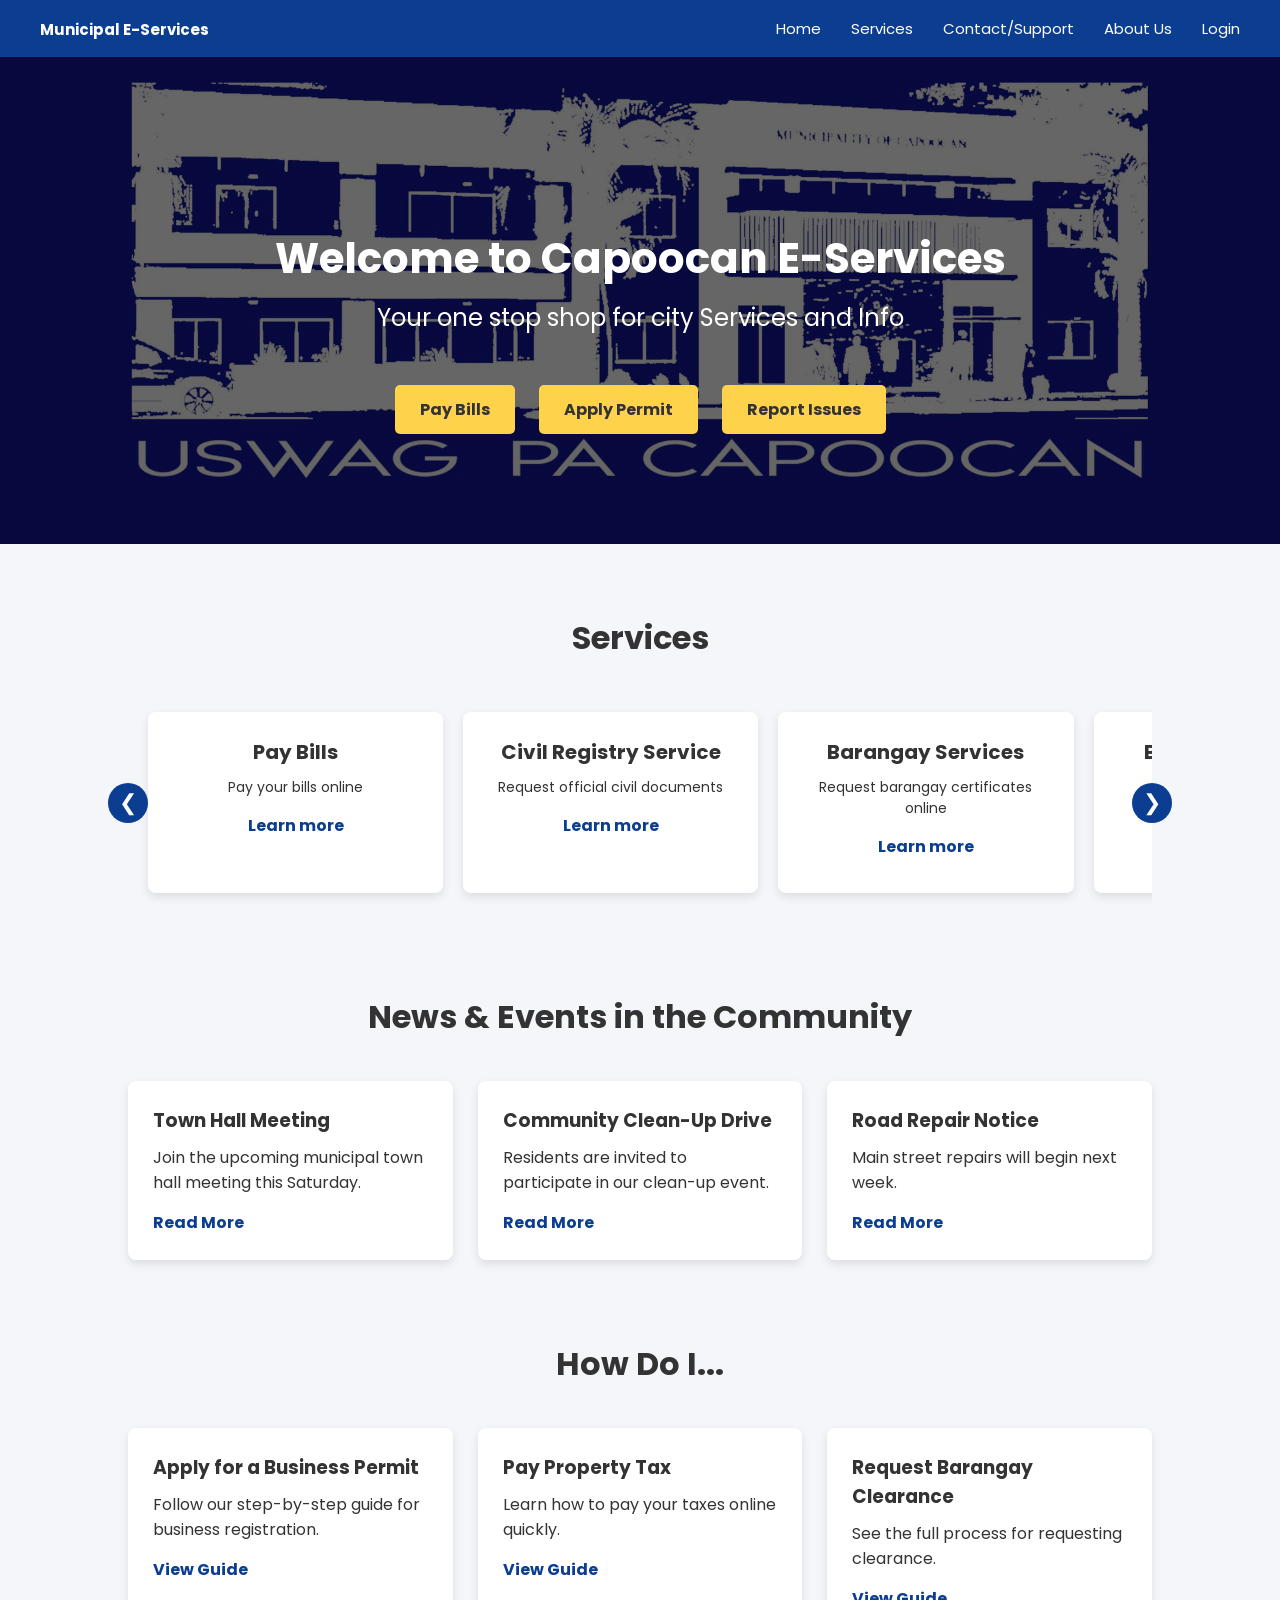
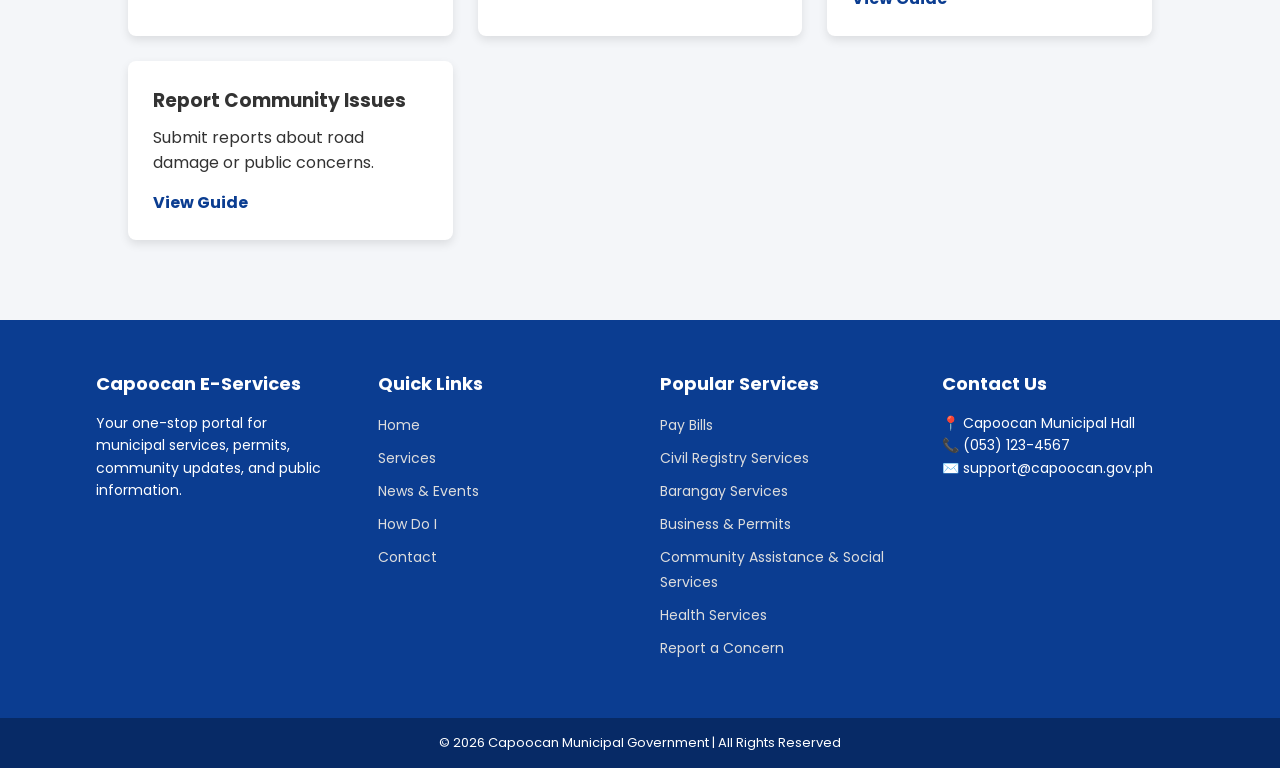
<file: index.html>
<!DOCTYPE html>
<html lang="en">

<head>
    <meta charset="UTF-8">
    <meta name="viewport" content="width=device-width, initial-scale=1.0">
    <link rel="stylesheet" href="assets/css/index.css">
    <link href="https://fonts.googleapis.com/css2?family=Poppins:wght@300;400;500;600&display=swap" rel="stylesheet">
    <title>Municipal</title>
</head>

<body>

    <!-- Nav Section -->
    <div class="ct-nav">
        <nav>
            <ul>
                <li><a href="">Municipal E-Services</a></li>
                <li><a href="backend/home.html">Home</a></li>
                <li><a href="">Services</a></li>
                <li><a href="">Contact/Support</a></li>
                <li><a href="">About Us</a></li>
                <li><a href="#" class="login-link">Login</a></li>
            </ul>
        </nav>
    </div>

    <!-- Login error message  -->
    <div class="register-message error" id="errorMessage"></div>

    <!-- Login Popup-->
    <div class="login-form" style="display: none;">
        <form action="auth/login.php" method="POST">
            <input type="text" name="email" placeholder="Email" class="login-input">
            <input type="password" name="password" placeholder="Password" class="login-input">
            <button class="login-btn">Login</button>
            <div class="register-link">
                <a href="#" class="register-popup-link">Register</a>
            </div>
        </form>
    </div>

    <!-- Register form -->
    <div id="registerPopup" class="register-popup" style="display: none;">
        <div class="register-form">
            <span id="registerClose" class="register-close">&times;</span>
            <h2>Create Account</h2>
            <form id="registerForm" method="POST" action="">
                <input type="text" name="first_name" placeholder="First Name" required class="register-input">
                <input type="text" name="last_name" placeholder="Last Name" required class="register-input">
                <input type="email" name="email" placeholder="Email Address" required class="register-input">
                <input type="password" name="password" placeholder="Password" required class="register-input">
                <input type="text" name="phone" placeholder="Phone Number" required class="register-input">
                <input type="text" name="barangay" placeholder="Barangay" required class="register-input">
                <button type="submit" class="register-btn">Register</button>
            </form>
        </div>
    </div>

    <div id="registerMsg" class="register-message"></div>

    <!-- Hero section -->
    <div class="ct-fpage">
        <h1>Welcome to Capoocan E-Services</h1>
        <h2>Your one stop shop for city Services and Info</h2>
        <div>
            <button>Pay Bills</button>
            <button>Apply Permit</button>
            <button>Report Issues</button>
        </div>
    </div>

    <!-- Features Section -->
    <h1>Services</h1>
    <div class="featured-wrapper">

        <button class="scroll-btn left" onclick="scrollServices(-1)">❮</button>

        <div class="featured-services" id="serviceContainer">

            <div class="service-card">
                <h2>Pay Bills</h2>
                <p>Pay your bills online</p>
                <a href="">Learn more</a>
            </div>

            <div class="service-card">
                <h2>Civil Registry Service</h2>
                <p>Request official civil documents</p>
                <a href="">Learn more</a>
            </div>

            <div class="service-card">
                <h2>Barangay Services</h2>
                <p>Request barangay certificates online</p>
                <a href="">Learn more</a>
            </div>

            <div class="service-card">
                <h2>Business & Permits</h2>
                <p>Apply or renew permits</p>
                <a href="">Learn more</a>
            </div>

            <div class="service-card">
                <h2>Community Assistance & Social Services</h2>
                <p>Request for Residency Certificate</p>
                <a href="">Learn more</a>
            </div>

            <div class="service-card">
                <h2>Report a Concern</h2>
                <p>Report community issues online</p>
                <a href="">Learn more</a>
            </div>

            <div class="service-card">
                <h2>Health Services</h2>
                <p>Access municipal health services</p>
                <a href="">Learn more</a>
            </div>

        </div>

        <button class="scroll-btn right" onclick="scrollServices(1)">❯</button>

    </div>

    <!-- News and Event Section -->
    <div class="news-events-section">

        <h1>News & Events in the Community</h1>

        <div class="news-events">

            <div class="news-card">
                <h3>Town Hall Meeting</h3>
                <p>Join the upcoming municipal town hall meeting this Saturday.</p>
                <a href="#">Read More</a>
            </div>

            <div class="news-card">
                <h3>Community Clean-Up Drive</h3>
                <p>Residents are invited to participate in our clean-up event.</p>
                <a href="#">Read More</a>
            </div>

            <div class="news-card">
                <h3>Road Repair Notice</h3>
                <p>Main street repairs will begin next week.</p>
                <a href="#">Read More</a>
            </div>

        </div>

    </div>

    <!-- How do I Section -->
    <div class="how-section">

        <h1>How Do I...</h1>

        <div class="how-guides">

            <div class="guide-card">
                <h3>Apply for a Business Permit</h3>
                <p>Follow our step-by-step guide for business registration.</p>
                <a href="#">View Guide</a>
            </div>

            <div class="guide-card">
                <h3>Pay Property Tax</h3>
                <p>Learn how to pay your taxes online quickly.</p>
                <a href="#">View Guide</a>
            </div>

            <div class="guide-card">
                <h3>Request Barangay Clearance</h3>
                <p>See the full process for requesting clearance.</p>
                <a href="#">View Guide</a>
            </div>

            <div class="guide-card">
                <h3>Report Community Issues</h3>
                <p>Submit reports about road damage or public concerns.</p>
                <a href="#">View Guide</a>
            </div>

        </div>

    </div>

    <!-- Footer Section -->
    <div class="footer">

        <div class="footer-container">

            <!-- About -->
            <div class="footer-section">
                <h3>Capoocan E-Services</h3>
                <p>Your one-stop portal for municipal services, permits, community updates, and public information.</p>
            </div>

            <!-- Quick Links -->
            <div class="footer-section">
                <h3>Quick Links</h3>
                <ul>
                    <li><a href="">Home</a></li>
                    <li><a href="">Services</a></li>
                    <li><a href="">News & Events</a></li>
                    <li><a href="">How Do I</a></li>
                    <li><a href="">Contact</a></li>
                </ul>
            </div>

            <!-- Services -->
            <div class="footer-section">
                <h3>Popular Services</h3>
                <ul>
                    <li><a href="">Pay Bills</a></li>
                    <li><a href="">Civil Registry Services</a></li>
                    <li><a href="">Barangay Services</a></li>
                    <li><a href="">Business & Permits</a></li>
                    <li><a href="">Community Assistance & Social Services</a></li>
                    <li><a href="">Health Services</a></li>
                    <li><a href="">Report a Concern</a></li>
                </ul>
            </div>

            <!-- Contact -->
            <div class="footer-section">
                <h3>Contact Us</h3>
                <p>📍 Capoocan Municipal Hall</p>
                <p>📞 (053) 123-4567</p>
                <p>✉️ support@capoocan.gov.ph</p>
            </div>

        </div>

        <div class="footer-bottom">
            <p>© 2026 Capoocan Municipal Government | All Rights Reserved</p>
        </div>

    </div>
</body>
<script src="assets/js/index.js"></script>

</html>
</file>
<file: assets/css/index.css>
/* Reset */

* {
    margin: 0;
    padding: 0;
    box-sizing: border-box;
    font-family: 'Poppins', sans-serif;
}


/* Body */

body {
    background: #f4f6f9;
    color: #333;
}


/* ================= NAVBAR ================= */

.ct-nav {
    background: #0b3d91;
    padding: 15px 40px;
    position: sticky;
    /* Makes it stick */
    top: 0;
    /* Stick to the top of the viewport */
    z-index: 1000;
    /* Ensure it stays above other content */
}

.ct-nav ul {
    display: flex;
    justify-content: flex-end;
    align-items: center;
    list-style: none;
    gap: 30px;
}

.ct-nav li:first-child {
    margin-right: auto;
    font-size: 18px;
    font-weight: bold;
}

.ct-nav a {
    text-decoration: none;
    color: white;
    font-size: 15px;
    transition: 0.3s;
}

.ct-nav a:hover {
    color: #ffd24c;
}


/* Login Container */


/* Login form styling */

.login-form {
    display: none;
    /* Hidden by default */
    position: fixed;
    /* Fixed so it moves with scroll */
    top: 60px;
    /* Adjust depending on navbar height */
    right: 40px;
    /* Align with login button on navbar */
    background: white;
    padding: 20px;
    border-radius: 8px;
    box-shadow: 0 5px 15px rgba(0, 0, 0, 0.3);
    z-index: 1001;
    /* Above navbar */
}


/* Show the form when active */

.login-form.active {
    display: block;
}


/* Optional form styling */

.login-form input {
    display: block;
    width: 200px;
    margin-bottom: 10px;
    padding: 8px;
}

.login-form button {
    padding: 8px 12px;
    background: #0b3d91;
    color: white;
    border: none;
    cursor: pointer;
}

.login-form button:hover {
    background: #ffd24c;
    color: #0b3d91;
}


/* Inputs */

.login-input {
    width: 100%;
    padding: 12px;
    margin-bottom: 15px;
    border: 1px solid #ccc;
    border-radius: 6px;
    font-size: 14px;
}

.login-input:focus {
    border-color: #0b3d91;
    outline: none;
}


/* Login button */

.login-btn {
    width: 100%;
    padding: 12px;
    background: #0b3d91;
    color: white;
    border: none;
    border-radius: 6px;
    cursor: pointer;
    font-weight: bold;
}

.login-btn:hover {
    background: #09317b;
}


/* Register link */

.register-link {
    text-align: center;
    margin-top: 12px;
}

.register-link a {
    color: #0b3d91;
    text-decoration: none;
    font-weight: 500;
}

.register-link a:hover {
    text-decoration: underline;
}


/* ================= HERO SECTION ================= */

.ct-fpage {
    text-align: center;
    padding: 100px 20px;
    background: linear-gradient(rgba(0, 0, 0, 0.6), rgba(0, 0, 0, 0.6)), url("../img/muni.jpg");
    background-size: cover;
    background-position: center;
    color: white;
}

.ct-fpage h1 {
    font-size: 42px;
    margin-bottom: 10px;
    color: white;
}

.ct-fpage h2 {
    font-weight: normal;
    margin-bottom: 40px;
    color: white;
}


/* Hero Buttons */

.ct-fpage button {
    padding: 12px 25px;
    margin: 10px;
    border: none;
    border-radius: 5px;
    font-size: 16px;
    cursor: pointer;
    background: #ffd24c;
    color: #333;
    font-weight: bold;
    transition: 0.3s;
}

.ct-fpage button:hover {
    background: #ffbf00;
    transform: translateY(-2px);
}


/* SERVICES TITLE */

h1 {
    text-align: center;
    margin-top: 70px;
    margin-bottom: 30px;
    font-size: 32px;
}


/* Wrapper */

.featured-wrapper {
    position: relative;
    width: 80%;
    margin: auto;
    display: flex;
    align-items: center;
}


/* Services Container */

.featured-services {
    display: flex;
    overflow: hidden;
    scroll-behavior: smooth;
    gap: 20px;
    padding: 20px;
}


/* Service Cards */

.service-card {
    min-width: 30%;
    background: white;
    padding: 25px;
    border-radius: 8px;
    box-shadow: 0 4px 10px rgba(0, 0, 0, 0.1);
    text-align: center;
    transition: 0.3s;
}

.service-card:hover {
    transform: translateY(-5px);
}

.service-card h2 {
    font-size: 20px;
    margin-bottom: 10px;
}

.service-card p {
    font-size: 14px;
    margin-bottom: 15px;
}

.service-card a {
    text-decoration: none;
    color: #0b3d91;
    font-weight: bold;
}


/* Scroll Buttons */

.scroll-btn {
    position: absolute;
    top: 50%;
    transform: translateY(-50%);
    background: #0b3d91;
    color: white;
    border: none;
    font-size: 22px;
    width: 40px;
    height: 40px;
    border-radius: 50%;
    cursor: pointer;
    z-index: 10;
}

.scroll-btn:hover {
    background: #072a66;
}

.scroll-btn.left {
    left: -20px;
}

.scroll-btn.right {
    right: -20px;
}


/* NEWS & EVENTS */

.news-events-section {
    width: 80%;
    margin: 80px auto;
}

.news-events-section h1 {
    text-align: center;
    margin-bottom: 40px;
}

.news-events {
    display: grid;
    grid-template-columns: repeat(auto-fit, minmax(250px, 1fr));
    gap: 25px;
}

.news-card {
    background: white;
    padding: 25px;
    border-radius: 8px;
    box-shadow: 0 4px 10px rgba(0, 0, 0, 0.1);
    transition: 0.3s;
}

.news-card:hover {
    transform: translateY(-5px);
}

.news-card h3 {
    margin-bottom: 10px;
}

.news-card p {
    margin-bottom: 15px;
}

.news-card a {
    text-decoration: none;
    font-weight: bold;
    color: #0b3d91;
}


/* HOW DO I SECTION */

.how-section {
    width: 80%;
    margin: 80px auto;
}

.how-section h1 {
    text-align: center;
    margin-bottom: 40px;
}

.how-guides {
    display: grid;
    grid-template-columns: repeat(auto-fit, minmax(250px, 1fr));
    gap: 25px;
}

.guide-card {
    background: white;
    padding: 25px;
    border-radius: 8px;
    box-shadow: 0 4px 10px rgba(0, 0, 0, 0.1);
    transition: 0.3s;
}

.guide-card:hover {
    transform: translateY(-5px);
}

.guide-card h3 {
    margin-bottom: 10px;
}

.guide-card p {
    margin-bottom: 15px;
}

.guide-card a {
    text-decoration: none;
    font-weight: bold;
    color: #0b3d91;
}


/* FOOTER */

.footer {
    background: #0b3d91;
    color: white;
    margin-top: 80px;
}

.footer-container {
    width: 85%;
    margin: auto;
    padding: 50px 0;
    display: grid;
    grid-template-columns: repeat(auto-fit, minmax(200px, 1fr));
    gap: 40px;
}

.footer-section h3 {
    margin-bottom: 15px;
    font-size: 18px;
}

.footer-section p {
    font-size: 14px;
    line-height: 1.6;
}

.footer-section ul {
    list-style: none;
}

.footer-section ul li {
    margin-bottom: 8px;
}

.footer-section a {
    text-decoration: none;
    color: #ddd;
    font-size: 14px;
}

.footer-section a:hover {
    color: #ffd24c;
}


/* Bottom bar */

.footer-bottom {
    text-align: center;
    padding: 15px;
    background: #072a66;
    font-size: 13px;
}


/* REGISTER POPUP */

.register-popup {
    position: fixed;
    top: 0;
    left: 0;
    width: 100%;
    height: 100%;
    background: rgba(0, 0, 0, 0.5);
    display: none;
    justify-content: center;
    align-items: center;
    z-index: 1000;
    /* overlay above other page elements */
}

.register-close {
    position: absolute;
    top: 10px;
    right: 15px;
    font-size: 24px;
    font-weight: bold;
    color: #333;
    cursor: pointer;
}

.register-close:hover {
    color: #0b3d91;
}

.register-form {
    width: 350px;
    background: white;
    padding: 30px;
    border-radius: 10px;
    box-shadow: 0 8px 25px rgba(0, 0, 0, 0.2);
    position: relative;
    z-index: 1001;
    /* ensure form sits above other content */
}

.register-input {
    width: 100%;
    padding: 12px;
    margin-bottom: 15px;
    border: 1px solid #ccc;
    border-radius: 6px;
}

.register-btn {
    width: 100%;
    padding: 12px;
    background: #0b3d91;
    color: white;
    border: none;
    border-radius: 6px;
    cursor: pointer;
}

.register-message {
    position: fixed;
    top: 20px;
    left: 50%;
    transform: translateX(-50%);
    padding: 15px 25px;
    border-radius: 6px;
    color: white;
    display: none;
    font-weight: bold;
    z-index: 1002;
    /* Ensure it appears above all other content */
}

.register-message.success {
    background: #28a745;
}

.register-message.error {
    background: #dc3545;
}
</file>
